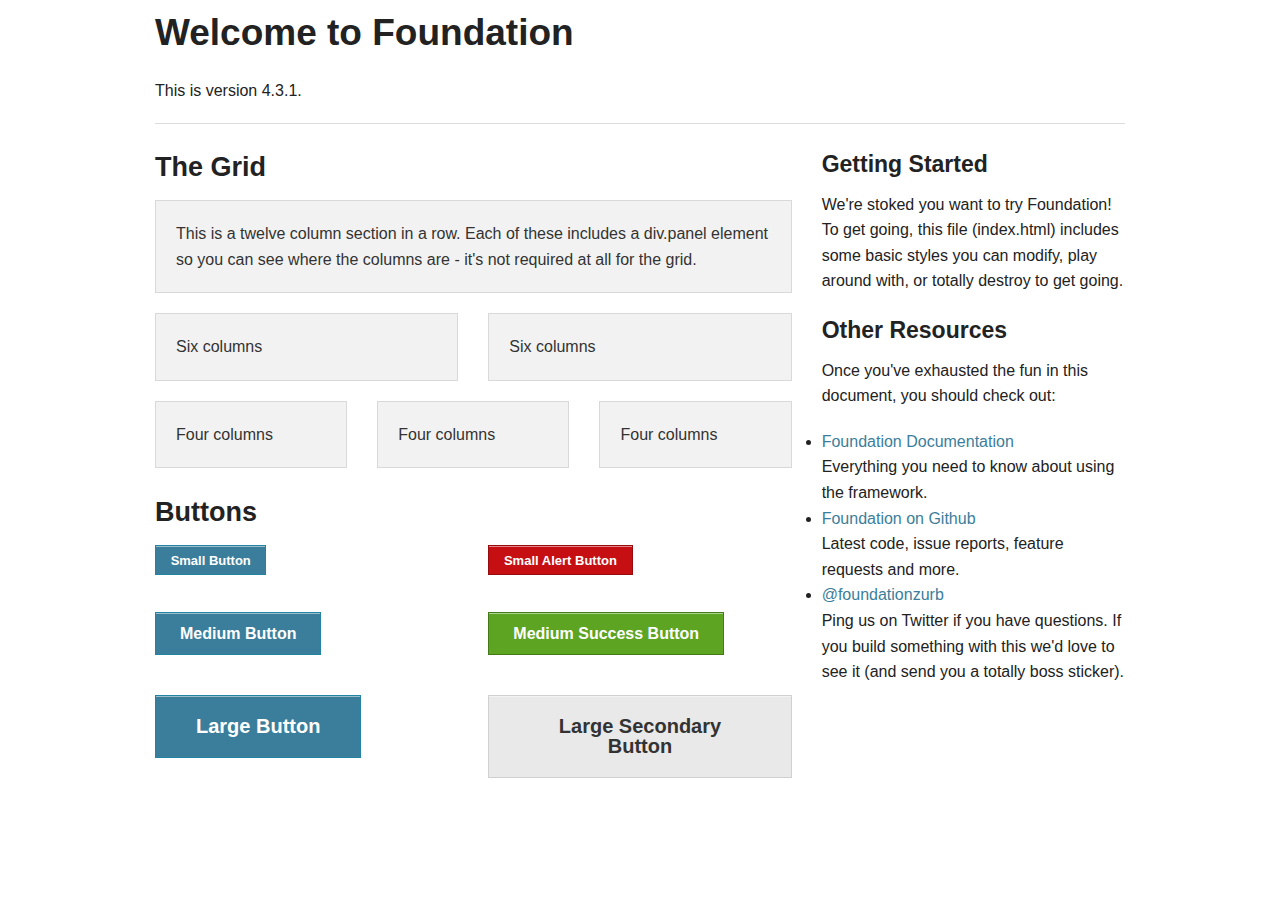
<file: source/components/zurb/index.html>
<!DOCTYPE html>
<!--[if IE 8]> 				 <html class="no-js lt-ie9" lang="en" > <![endif]-->
<!--[if gt IE 8]><!--> <html class="no-js" lang="en" > <!--<![endif]-->

<head>
	<meta charset="utf-8">
  <meta name="viewport" content="width=device-width">
  <title>Foundation 4</title>

  
  <link rel="stylesheet" href="stylesheets/app.css">
  

  <script src="javascripts/vendor/custom.modernizr.js"></script>

</head>
<body>

	<div class="row">
		<div class="large-12 columns">
			<h2>Welcome to Foundation</h2>
			<p>This is version 4.3.1.</p>
			<hr />
		</div>
	</div>

	<div class="row">
		<div class="large-8 columns">
			<h3>The Grid</h3>

			<!-- Grid Example -->
			<div class="row">
				<div class="large-12 columns">
					<div class="panel">
						<p>This is a twelve column section in a row. Each of these includes a div.panel element so you can see where the columns are - it's not required at all for the grid.</p>
					</div>
				</div>
			</div>
			<div class="row">
				<div class="large-6 columns">
					<div class="panel">
						<p>Six columns</p>
					</div>
				</div>
				<div class="large-6 columns">
					<div class="panel">
						<p>Six columns</p>
					</div>
				</div>
			</div>
			<div class="row">
				<div class="large-4 columns">
					<div class="panel">
						<p>Four columns</p>
					</div>
				</div>
				<div class="large-4 columns">
					<div class="panel">
						<p>Four columns</p>
					</div>
				</div>
				<div class="large-4 columns">
					<div class="panel">
						<p>Four columns</p>
					</div>
				</div>
			</div>

			<h3>Buttons</h3>

      <div class="row">
        <div class="large-6 columns">
          <p><a href="#" class="small button">Small Button</a></p>
          <p><a href="#" class="button">Medium Button</a></p>
          <p><a href="#" class="large button">Large Button</a></p>
        </div>
        <div class="large-6 columns">
          <p><a href="#" class="small alert button">Small Alert Button</a></p>
          <p><a href="#" class="success button">Medium Success Button</a></p>
          <p><a href="#" class="large secondary button">Large Secondary Button</a></p>
        </div>
      </div>
		</div>

		<div class="large-4 columns">
			<h4>Getting Started</h4>
			<p>We're stoked you want to try Foundation! To get going, this file (index.html) includes some basic styles you can modify, play around with, or totally destroy to get going.</p>

			<h4>Other Resources</h4>
			<p>Once you've exhausted the fun in this document, you should check out:</p>
			<ul class="disc">
				<li><a href="http://foundation.zurb.com/docs">Foundation Documentation</a><br />Everything you need to know about using the framework.</li>
				<li><a href="http://github.com/zurb/foundation">Foundation on Github</a><br />Latest code, issue reports, feature requests and more.</li>
				<li><a href="http://twitter.com/foundationzurb">@foundationzurb</a><br />Ping us on Twitter if you have questions. If you build something with this we'd love to see it (and send you a totally boss sticker).</li>
			</ul>
		</div>
	</div>

  <script>
  document.write('<script src=' +
  ('__proto__' in {} ? 'javascripts/vendor/zepto' : 'javascripts/vendor/jquery') +
  '.js><\/script>')
  </script>
  
  <script src="javascripts/foundation/foundation.js"></script>
	
	<script src="javascripts/foundation/foundation.abide.js"></script>
	
	<script src="javascripts/foundation/foundation.alerts.js"></script>
	
	<script src="javascripts/foundation/foundation.clearing.js"></script>
	
	<script src="javascripts/foundation/foundation.cookie.js"></script>
	
	<script src="javascripts/foundation/foundation.dropdown.js"></script>
	
	<script src="javascripts/foundation/foundation.forms.js"></script>
	
	<script src="javascripts/foundation/foundation.interchange.js"></script>
	
	<script src="javascripts/foundation/foundation.joyride.js"></script>
	
	<script src="javascripts/foundation/foundation.magellan.js"></script>
	
	<script src="javascripts/foundation/foundation.orbit.js"></script>
	
	<script src="javascripts/foundation/foundation.placeholder.js"></script>
	
	<script src="javascripts/foundation/foundation.reveal.js"></script>
	
	<script src="javascripts/foundation/foundation.section.js"></script>
	
	<script src="javascripts/foundation/foundation.tooltips.js"></script>
	
	<script src="javascripts/foundation/foundation.topbar.js"></script>
	
  
  <script>
    $(document).foundation();
  </script>
</body>
</html>
</file>
